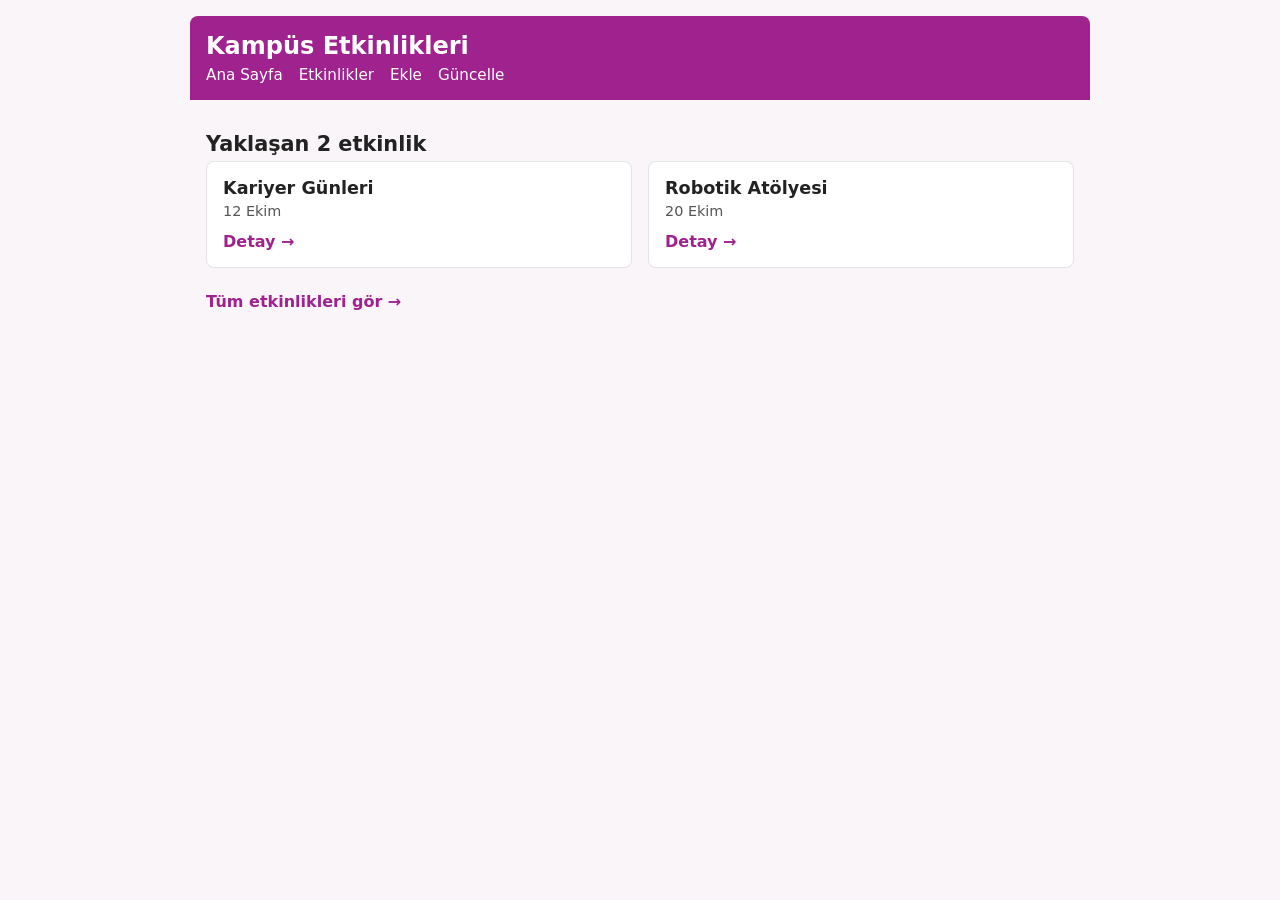
<file: index.html>
<!DOCTYPE html>
<html lang="tr">
<head>
  <meta charset="UTF-8">
  <meta name="viewport" content="width=device-width, initial-scale=1.0">
  <title>Kampüs Etkinlikleri - Ana Sayfa</title>
  <link rel="stylesheet" href="2416501028.css">
</head>
<body>
  <div class="container">
    <header>
      <h1>Kampüs Etkinlikleri</h1>
      <nav>
        <a href="index.html">Ana Sayfa</a>
        <a href="etkinlikler.html">Etkinlikler</a>
        <a href="etkinlik-ekle.html">Ekle</a>
        <a href="etkinlik-guncelle.html">Güncelle</a>
      </nav>
    </header>

    <main>
      <p style="margin-bottom: 1rem;"></p>
      <h2>Yaklaşan 2 etkinlik</h2>

      <section class="cards-grid grid-2">
        <article class="card">
          <h3>Kariyer Günleri</h3>
          <p><time datetime="2026-10-12">12 Ekim</time></p>
          <a href="etkinlik-detay.html">Detay →</a>
        </article>

        <article class="card">
          <h3>Robotik Atölyesi</h3>
          <p><time datetime="2026-10-20">20 Ekim</time></p>
          <a href="etkinlik-detay.html">Detay →</a>
        </article>
      </section>

      <a href="etkinlikler.html" class="link-btn">Tüm etkinlikleri gör →</a>
    </main>
  </div>
</body>
</html>
</file>
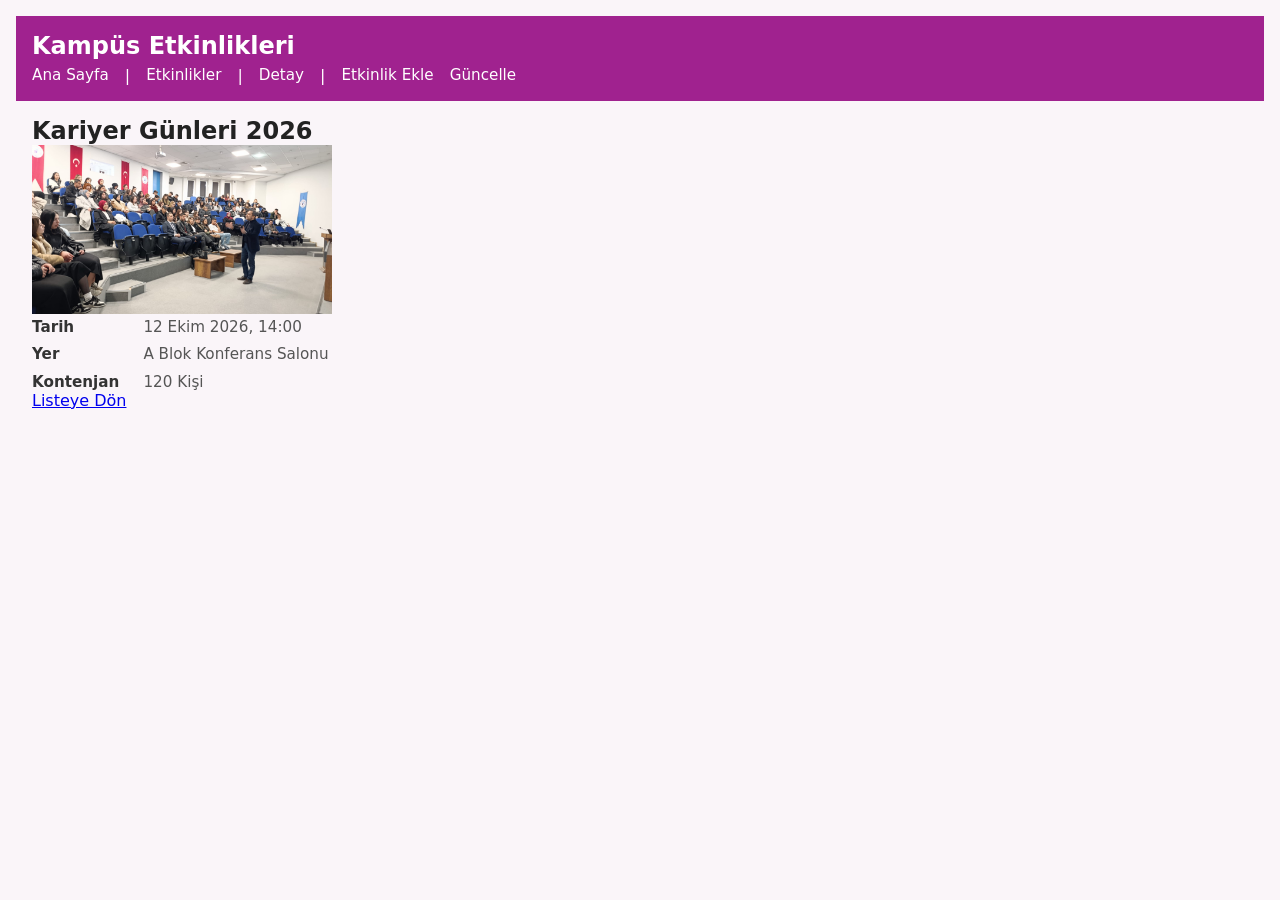
<file: etkinlik-detay.html>
<!DOCTYPE html>
<html lang="tr">
<head>
    <meta name="viewport" content="width=device-width, initial-scale=1.0">
    <link rel="stylesheet" href="2416501028.css">
    <meta charset="UTF-8">
    <title>Etkinlik Detayı</title>
</head>
<body>

    <header>
        <h1>Kampüs Etkinlikleri</h1>
        <nav>
            <a href="index.html">Ana Sayfa</a> | 
            <a href="etkinlikler.html">Etkinlikler</a> | 
            <a href="etkinlik-detay.html">Detay</a> | 
            <a href="etkinlik-ekle.html">Etkinlik Ekle</a>
            <a href="etkinlik-guncelle.html">Güncelle</a>
        </nav>
    </header>

    <main>
        <article>
            <h1>Kariyer Günleri 2026</h1>

            <figure>
                <img src="img/imgage.jpeg" alt="Kariyer Günleri Etkinlik Afişi" width="300">
            </figure>

            <dl>
                <dt>Tarih</dt>
                <dd><time datetime="2026-10-12T14:00">12 Ekim 2026, 14:00</time></dd>

                <dt>Yer</dt>
                <dd>A Blok Konferans Salonu</dd>

                <dt>Kontenjan</dt>
                <dd>120 Kişi</dd>
            </dl>

            <a href="etkinlikler.html">Listeye Dön</a>
        </article>
    </main>

</body>
</html>
</file>
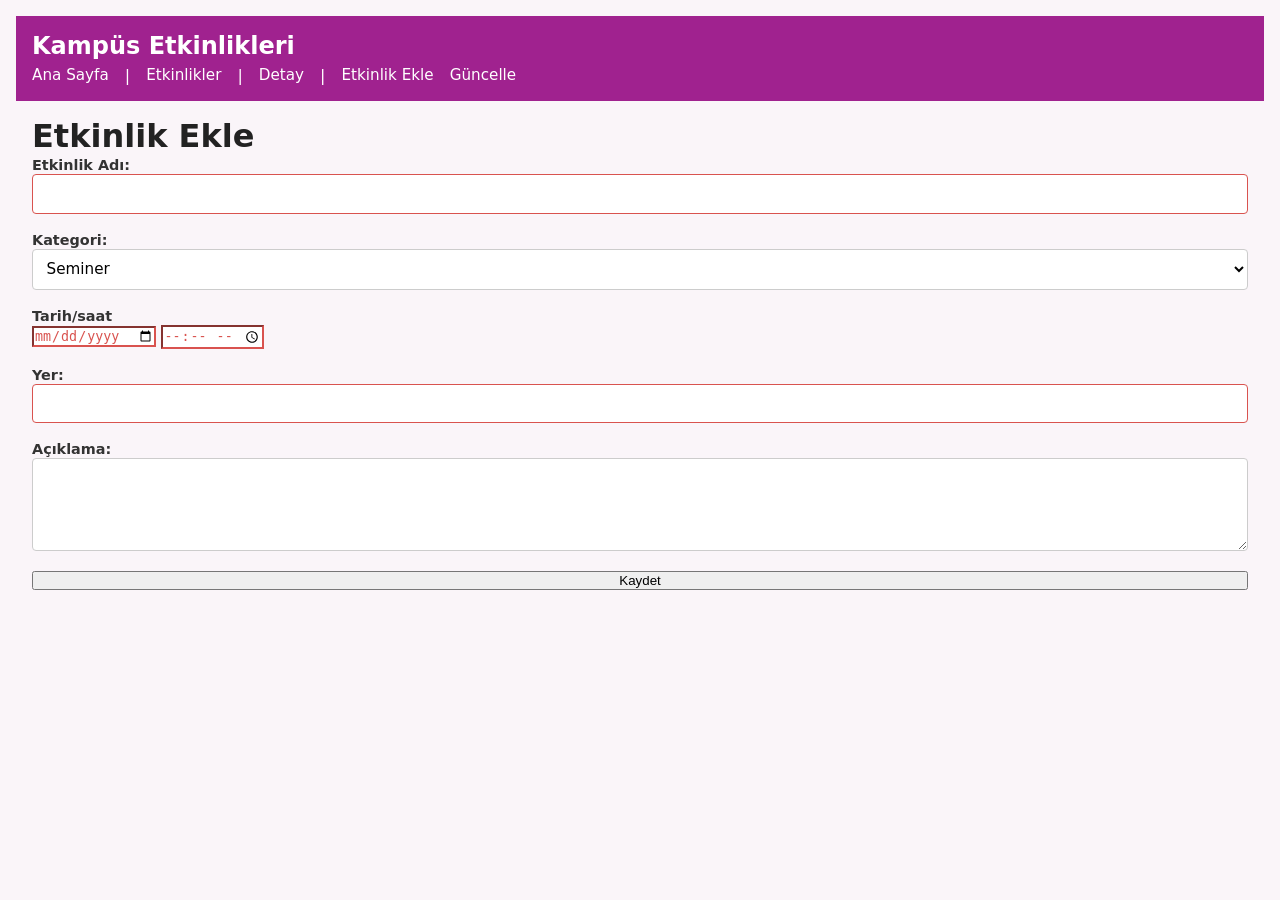
<file: etkinlik-ekle.html>
<!DOCTYPE html>
<html lang="tr">
<head>
    <meta name="viewport" content="width=device-width, initial-scale=1.0">
    <link rel="stylesheet" href="2416501028.css">
    <meta charset="UTF-8">
    <title>Etkinlik Ekle</title>
</head>
<body>

    <header>
        <h1>Kampüs Etkinlikleri</h1>
        <nav>
            <a href="index.html">Ana Sayfa</a> | 
            <a href="etkinlikler.html">Etkinlikler</a> | 
             <a href="etkinlik-detay.html">Detay</a> |
            <a href="etkinlik-ekle.html">Etkinlik Ekle</a>
            <a href="etkinlik-guncelle.html">Güncelle</a>
        </nav>
    </header>

    <main>
        <h1>Etkinlik Ekle</h1>

        <form action="#" method="post">
            <p>
                <label for="ad">Etkinlik Adı:</label><br>
                <input type="text" id="ad" name="ad" required>
            </p>

            <p>
                <label for="kategori">Kategori:</label><br>
                <select id="kategori" name="kategori">
                    <option value="seminer">Seminer</option>
                    <option value="atolye">Atölye</option>
                    <option value="konferans">Konferans</option>
                </select>
            </p>

            <p>
                <label for="tarih">Tarih/saat<Tarih>
                <saat></saat></label><br>
                <input type="date" ty   id="tarih" name="tarih" required>
                <input type="time" id="saat" name="saat" required>
            </p>

            <p>
                <label for="yer">Yer:</label><br>
                <input type="text" id="yer" name="yer" required>
            </p>

            <p>
                <label for="aciklama">Açıklama:</label><br>
                <textarea id="aciklama" name="aciklama" rows="4" cols="40"></textarea>
            </p>

            <button type="submit">Kaydet</button>
        </form>
    </main>

</body>
</html>
</file>
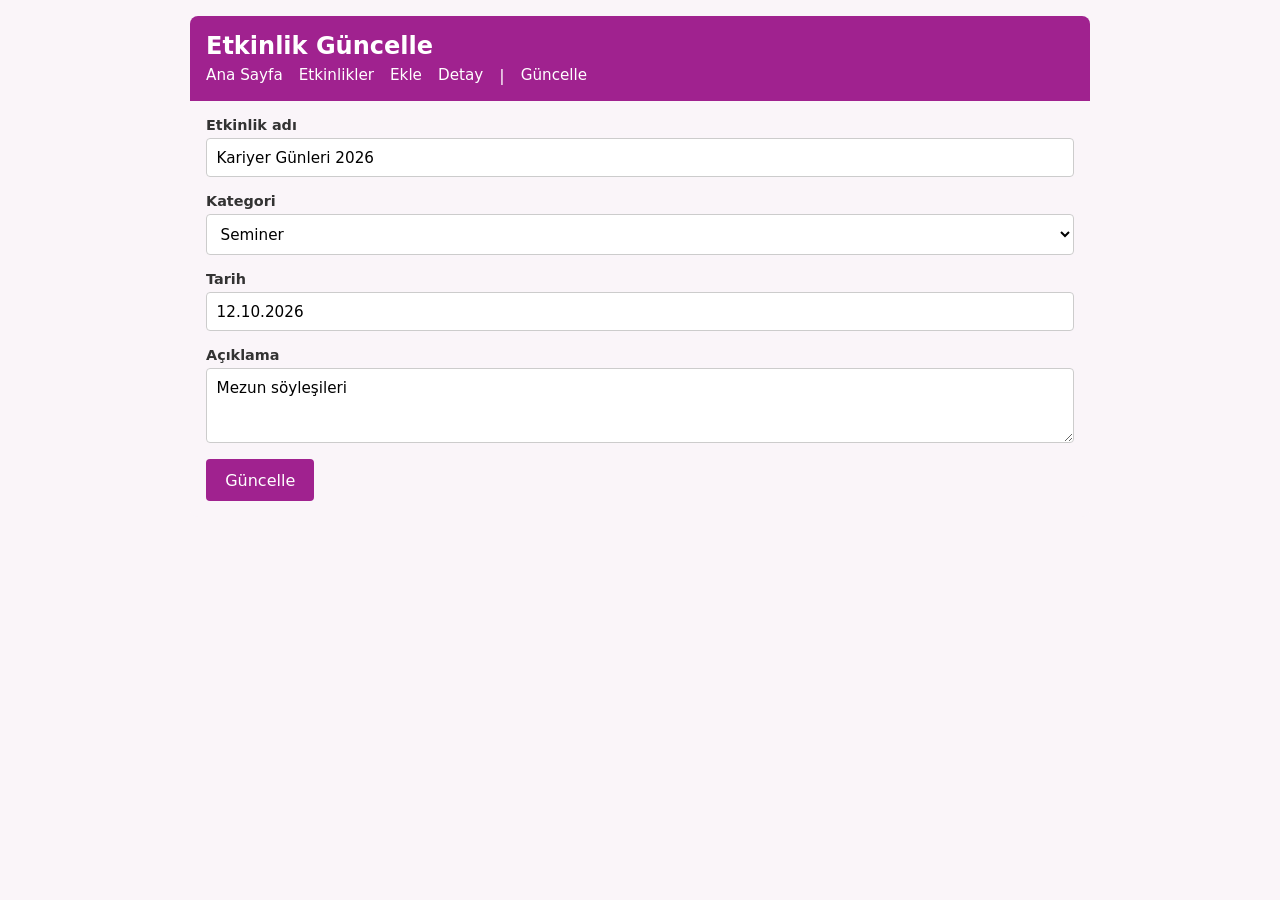
<file: etkinlik-guncelle.html>
<!DOCTYPE html>
<html lang="tr">
<head>
  <meta charset="UTF-8">
  <meta name="viewport" content="width=device-width, initial-scale=1.0">
  <title>Etkinlik Güncelle</title>
  <link rel="stylesheet" href="2416501028.css">
</head>
<body>
  <div class="container">
    <header>
      <h1>Etkinlik Güncelle</h1>
      <nav>
        <a href="index.html">Ana Sayfa</a>
        <a href="etkinlikler.html">Etkinlikler</a>
        <a href="etkinlik-ekle.html">Ekle</a>
        <a href="etkinlik-detay.html">Detay</a> |
        <a href="etkinlik-guncelle.html">Güncelle</a>
      </nav>
    </header>

    <main>
      <form action="#" method="post">
        <div class="form-group">
          <label for="ad">Etkinlik adı</label>
          <input type="text" id="ad" name="ad" value="Kariyer Günleri 2026">
        </div>

        <div class="form-group">
          <label for="kategori">Kategori</label>
          <select id="kategori" name="kategori">
            <option value="Seminer" selected>Seminer</option>
            <option value="Atolye">Atölye</option>
            <option value="Soylesi">Söyleşi</option>
          </select>
        </div>

        <div class="form-group">
          <label for="tarih">Tarih</label>
          <input type="text" id="tarih" name="tarih" value="12.10.2026">
        </div>

        <div class="form-group">
          <label for="aciklama">Açıklama</label>
          <textarea id="aciklama" name="aciklama" rows="3">Mezun söyleşileri</textarea>
        </div>

        <button type="submit" class="btn-primary">Güncelle</button>
      </form>
    </main>
  </div>
</body>
</html>
</file>
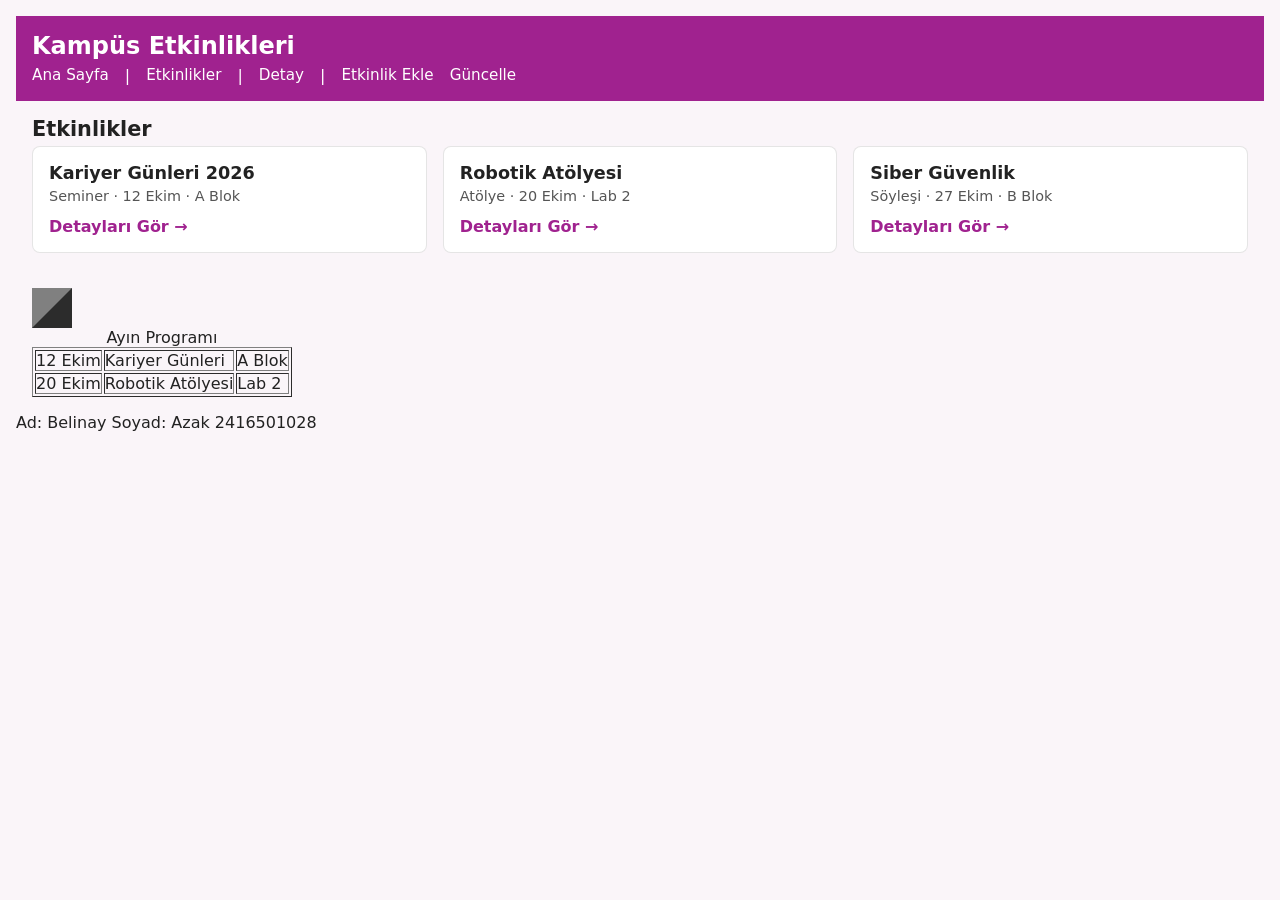
<file: etkinlikler.html>
<!DOCTYPE html>
<html lang="tr">

<head>
    <meta name="viewport" content="width=device-width, initial-scale=1.0">
    <link rel="stylesheet" href="2416501028.css">
    <meta charset="UTF-8">
    <title>Etkinlikler</title>
</head>

<body>

    <header>
        <h1>Kampüs Etkinlikleri</h1>
        <nav>
            <a href="index.html">Ana Sayfa</a> |
            <a href="etkinlikler.html">Etkinlikler</a> |
            <a href="etkinlik-detay.html">Detay</a> |
            <a href="etkinlik-ekle.html">Etkinlik Ekle</a>
            <a href="etkinlik-guncelle.html">Güncelle</a>
        </nav>
    </header>

    <main>
        <h2>Etkinlikler</h2>

       <section class="cards-grid grid-3">
      <article class="card">
        <h3>Kariyer Günleri 2026</h3>
        <p>Seminer · 12 Ekim · A Blok</p>
        <a href="etkinlik-detay.html">Detayları Gör →</a>
      </article>

      <article class="card">
        <h3>Robotik Atölyesi</h3>
        <p>Atölye · 20 Ekim · Lab 2</p>
        <a href="etkinlik-detay.html">Detayları Gör →</a>
      </article>

      <article class="card">
        <h3>Siber Güvenlik</h3>
        <p>Söyleşi · 27 Ekim · B Blok</p>
        <a href="etkinlik-detay.html">Detayları Gör →</a>
      </article>
    </section>

        <br>

        <table border="20">
            <table border="1">
                <caption>Ayın Programı</caption>
                <tr>
                    <td><time datetime="2026-10-12">12 Ekim</time></td>
                    <td>Kariyer Günleri</td>
                    <td>A Blok</td>
                </tr>
                <tr>
                    <td><time datetime="2026-10-20">20 Ekim</time></td>
                    <td>Robotik Atölyesi</td>
                    <td>Lab 2</td>
                </tr>
            </table>
        </table>
    </main>
    <p>Ad: Belinay Soyad: Azak 2416501028 </p>
</body>

</html>
</file>
<file: 2416501028.css>
/* Belinay Azak - 2416501028 */
:root {
  --no: 2416501028;
  --ton: mod(var(--no), 360);
  --renk-ana: hsl(var(--ton) 65% 38%);
  --renk-zemin: hsl(var(--ton) 30% 97%);
  --font: system-ui;
  --bosluk-m: 1rem;
  --kose: 8px;
}

* {
    box-sizing: border-box;
    margin: 0;
    padding: 0;
}

body {
    font-family: var(--font);
    background-color: var(--renk-zemin);
    color: #222;
    padding: var(--bosluk-m);
}

.container {
    max-width: 900px;
    margin: 0 auto;
    background-color: var(--renk-zemin);
    border-radius: var(--kose);
    overflow: hidden;
}

header {
    background-color: var(--renk-ana);
    color: #ffffff;
    padding: var(--bosluk-m);
}

header h1 {
    font-size: 1.5rem;
    margin-bottom: 0.4rem;
}

nav {
    display: flex;
    gap: var(--bosluk-m);
    flex-wrap: wrap;
}

nav a{
    color: #ffffff;
    text-decoration: none;
    font-size: 0.95rem;
}

nav a:hover {
    text-decoration: underline;
}

main {
    padding: var(--bosluk-m);
}

h2 {
    font-size: 1.3rem;
    margin-bottom: 0.3rem;
}
 h3 {
    font-size: 1.1rem;
    margin-bottom: 0.3rem;
 }
 .cards-grid {
  display: grid;
  grid-template-columns: 1fr;
  gap: var(--bosluk-m);
  margin-bottom: var(--bosluk-m);
}

@media (min-width: 768px) {
  .grid-3 {
    grid-template-columns: repeat(3, 1fr);
  }
  .grid-2 {
    grid-template-columns: repeat(2, 1fr);
  }
}

article.card {
  background: #ffffff;
  border: 1px solid rgba(0, 0, 0, 0.1);
  border-radius: var(--kose);
  padding: var(--bosluk-m);
  display: flex;
  flex-direction: column;
  justify-content: space-between;
}

article.card p {
  color: #555;
  font-size: 0.9rem;
  margin-bottom: 0.3rem;
}

article.card a, .link-btn {
  color: var(--renk-ana);
  font-weight: bold;
  text-decoration: none;
  margin-top: 0.5rem;
  display: inline-block;
}

article.card a:hover, .link-btn:hover {
  text-decoration: underline;
}

.detail-layout {
  display: flex;
  flex-direction: column;
  gap: var(--bosluk-m);
}

@media (min-width: 768px) {
  .detail-layout {
    flex-direction: row;
    align-items: flex-start;
  }
}

figure.poster {
  flex: 1;
  text-align: center;
}

.poster-placeholder {
  width: 100%;
  height: 180px;
  background-color: hsl(var(--ton) 40% 85%);
  border-radius: var(--kose);
  display: flex;
  align-items: center;
  justify-content: center;
  color: var(--renk-ana);
  font-weight: 500;
}

figcaption {
  font-size: 0.85rem;
  font-style: italic;
  margin-top: 0.5rem;
  color: #444;
}

.detail-info {
  flex: 1.2;
  background: #ffffff;
  border: 1px solid rgba(0, 0, 0, 0.1);
  border-radius: var(--kose);
  padding: var(--bosluk-m);
}

dl {
  display: grid;
  grid-template-columns: auto 1fr;
  row-gap: 0.6rem;
  column-gap: 1.5rem;
  font-size: 0.95rem;
}

dt {
  font-weight: bold;
  color: #333;
}

dd {
  color: #555;
}

form {
  display: flex;
  flex-direction: column;
  gap: var(--bosluk-m);
}

.form-group {
  display: flex;
  flex-direction: column;
  gap: 0.3rem;
}

label {
  font-size: 0.9rem;
  font-weight: 600;
  color: #333;
}

input[type="text"],
select,
textarea {
  width: 100%;
  padding: 0.6rem;
  border: 1px solid #ccc;
  border-radius: 4px;
  font-family: inherit;
  font-size: 0.95rem;
  background: #ffffff;
}

input:invalid,
select:invalid,
textarea:invalid {
  border-color: #d9534f;
  color: #d9534f;
}

button.btn-primary {
  background-color: var(--renk-ana);
  color: #ffffff;
  border: none;
  border-radius: 4px;
  padding: 0.7rem 1.2rem;
  font-size: 1rem;
  cursor: pointer;
  align-self: flex-start;
  font-family: inherit;
}

button.btn-primary:hover {
  opacity: 0.9;
}
</file>
